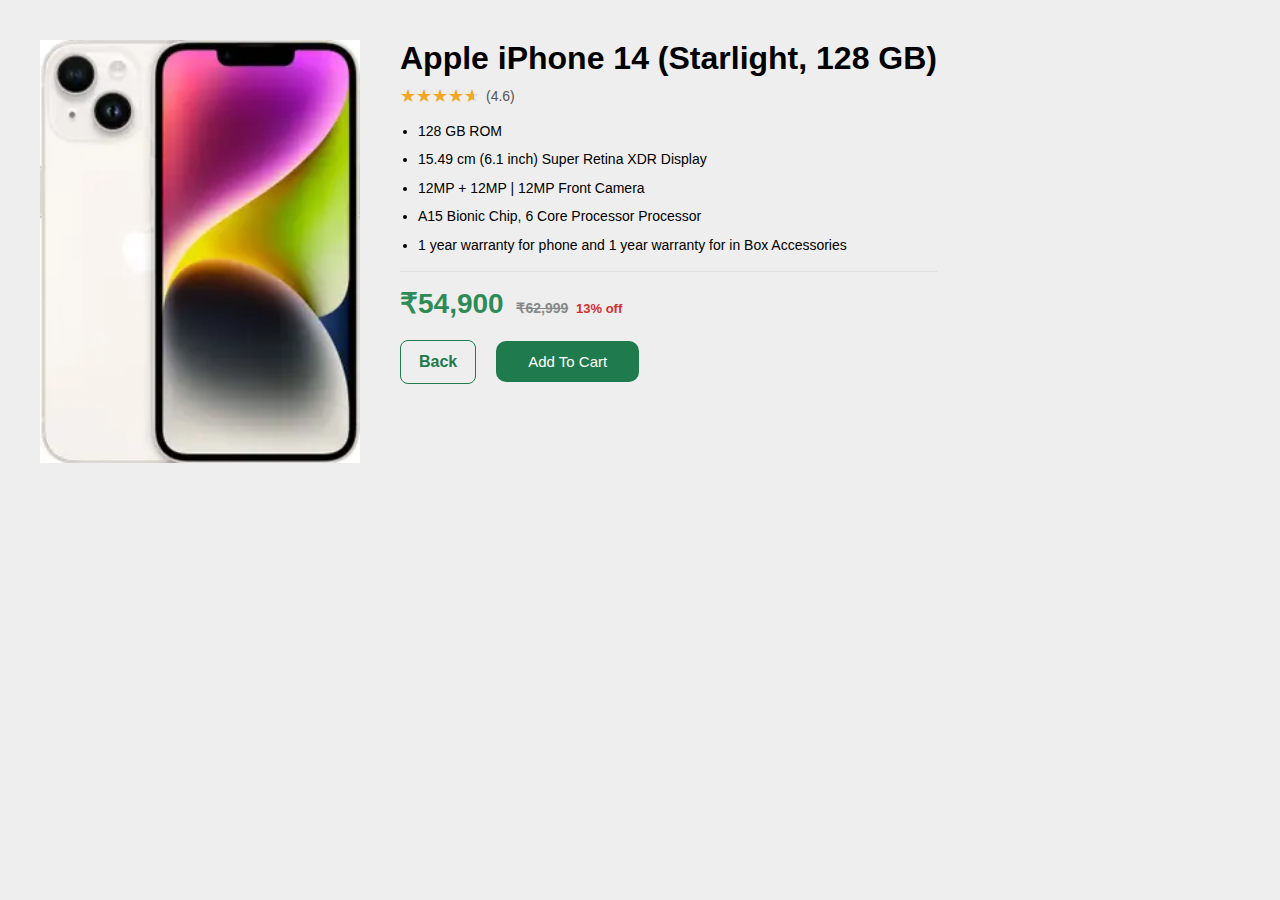
<file: product-items/Apple-iPhone-14.html>
<!DOCTYPE html>
<html>
    <head>
        <title>Apple iPhone 14</title>
        <link rel="stylesheet" href="../css/page.css">
    </head>
    <body>
        <div class="product-detail">
            <div class="product-image">
                <img src="../Photos/Apple iPhone 14 Starlight.webp" alt="Apple iPhone 14">
            </div>

            <div class="product-info">
                <h1>Apple iPhone 14 (Starlight, 128 GB)</h1>
                <div class="rating-stars" style="--rating: 4.6;">
                    <span class="stars"></span>
                    <span class="rating-value">(4.6)</span>
                </div>

                <ul class="product-features">
                    <li> 128 GB ROM </li>
                    <li> 15.49 cm (6.1 inch) Super Retina XDR Display </li>
                    <li> 12MP + 12MP | 12MP Front Camera </li>
                    <li> A15 Bionic Chip, 6 Core Processor Processor </li>
                    <li> 1 year warranty for phone and 1 year warranty for in Box Accessories </li>
                </ul>

                <hr>
                
                <div class="price">
                    <span class="current">₹54,900</span>
                    <span class="old">₹62,999</span>
                    <span class="discount">13% off</span>
                </div>
                <div class="action-buttons">
                    <a href="../Mobile.html" class="back-btn">Back</a>
                    <button class="button">Add To Cart</button>
                </div>
            </div>
        </div>
    </body>
</html>
</file>
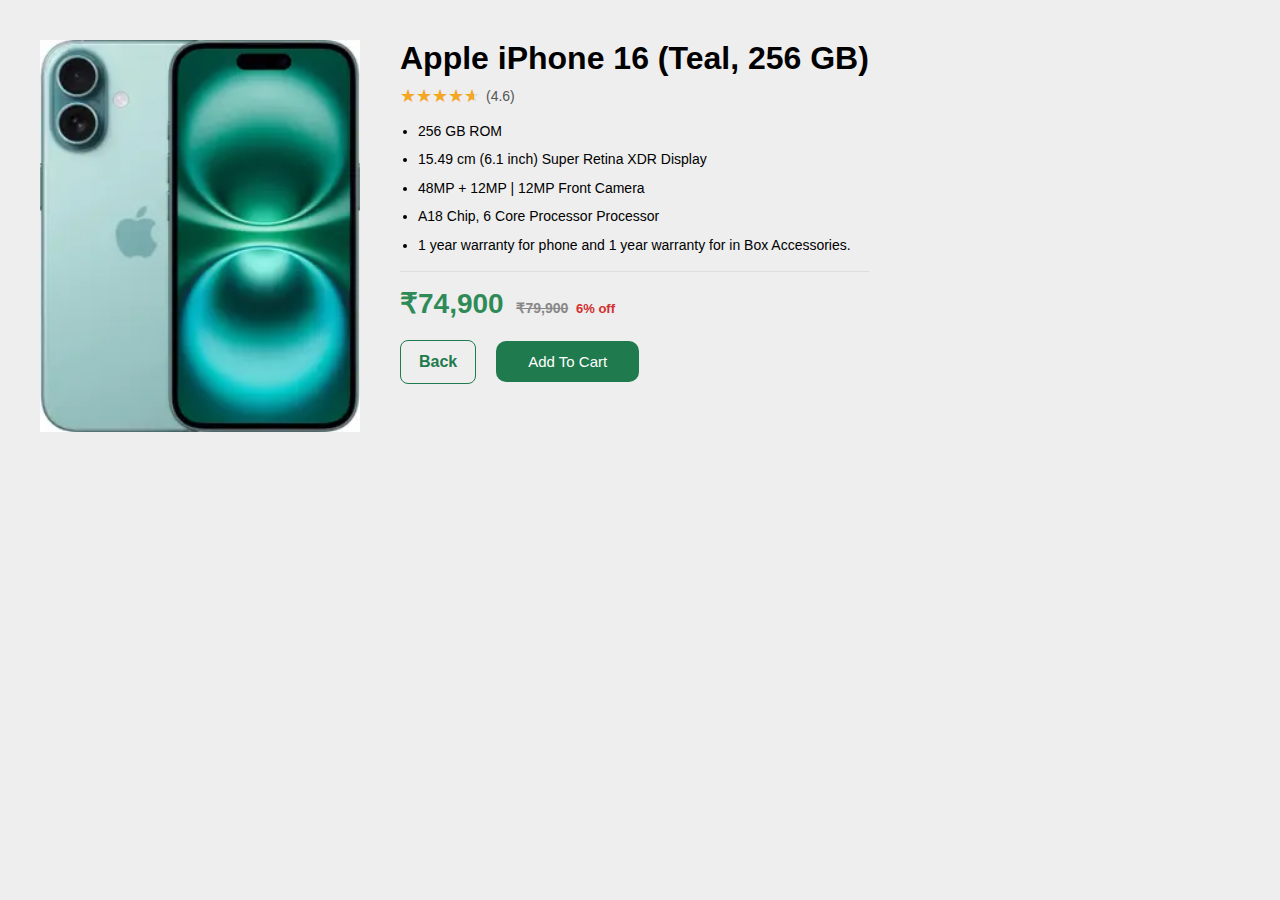
<file: product-items/Apple-iPhone-16.html>
<!DOCTYPE html>
<html>
    <head>
        <title>Apple iPhone 16</title>
        <link rel="stylesheet" href="../css/page.css">
    </head>
    <body>
        <div class="product-detail">
            <div class="product-image">
                <img src="../Photos/Apple iPhone 16 Teal.webp" alt="Apple iPhone 16">
            </div>
            <div class="product-info">
                <h1>Apple iPhone 16 (Teal, 256 GB)</h1>
                <div class="rating-stars" style="--rating: 4.6;">
                    <span class="stars"></span>
                    <span class="rating-value">(4.6)</span>
                </div>
                    <ul class="product-features">
                        <li> 256 GB ROM </li>
                        <li> 15.49 cm (6.1 inch) Super Retina XDR Display </li>
                        <li> 48MP + 12MP | 12MP Front Camera </li>
                        <li> A18 Chip, 6 Core Processor Processor </li>
                        <li> 1 year warranty for phone and 1 year warranty for in Box Accessories.</li>
                    </ul>
                <hr>                
                    <div class="price">
                        <span class="current">₹74,900</span>
                        <span class="old">₹79,900</span>
                        <span class="discount">6% off</span>
                    </div>                
                    <div class="action-buttons">
                    <a href="../Mobile.html" class="back-btn">Back</a>
                    <button class="button">Add To Cart</button>
                </div>
            </div>
        </div>
    </body>
</html>
</file>
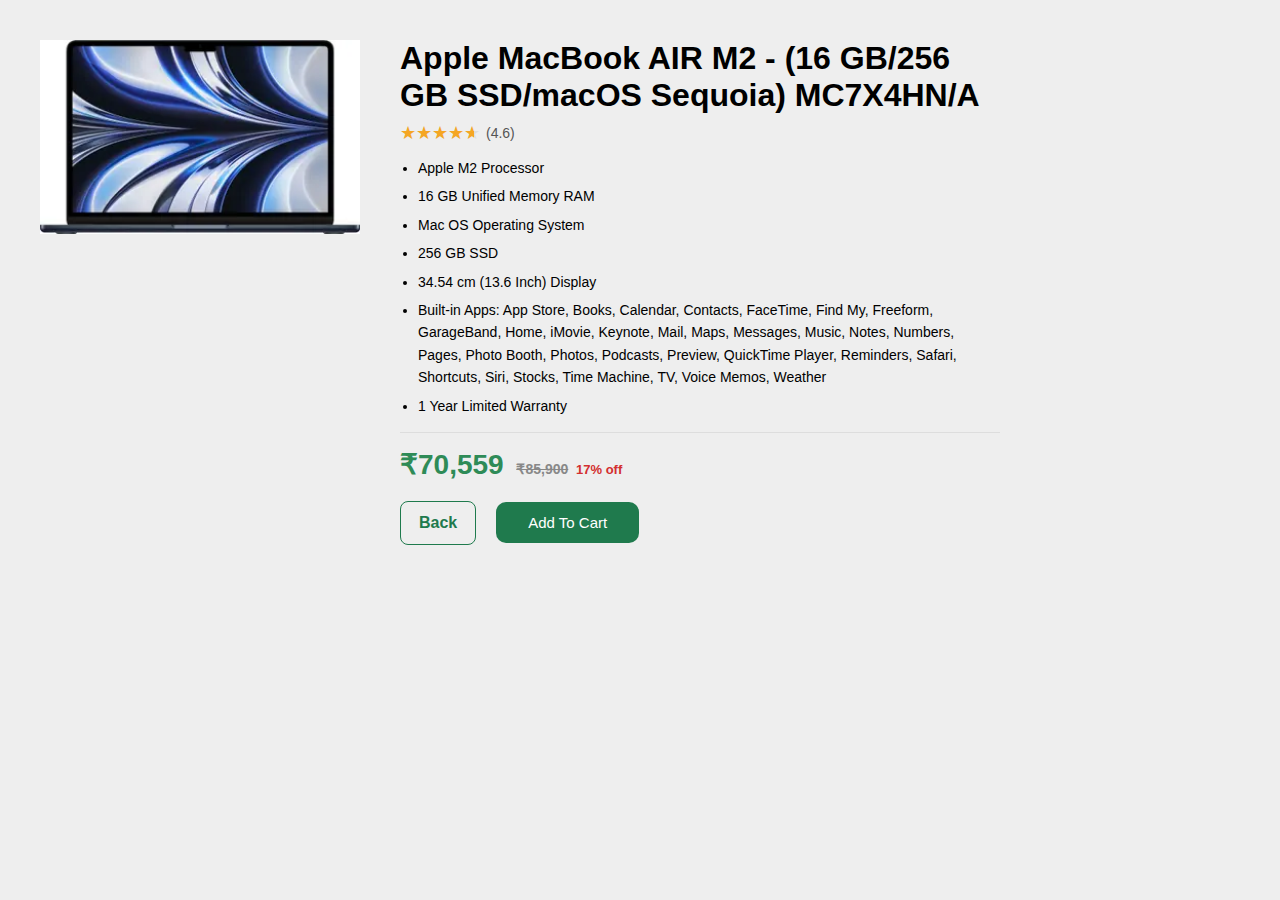
<file: product-items/Apple-MacBook-M2.html>
<!DOCTYPE html>
<html>
    <head>
        <title>Apple MacBook M2</title>
        <link rel="stylesheet" href="../css/page.css">
    </head>
    <body>
        <div class="product-detail">
            <div class="product-image">
                <img src="../Photos/Apple MacBook AIR M2.webp" alt="Apple MacBook M2">
            </div>

            <div class="product-info">
                <h1>Apple MacBook AIR M2 - (16 GB/256 GB SSD/macOS Sequoia) MC7X4HN/A</h1>
                <div class="rating-stars" style="--rating: 4.6;">
                    <span class="stars"></span>
                    <span class="rating-value">(4.6)</span>
                </div>

                <ul class="product-features">
                    <li> Apple M2 Processor </li>
                    <li> 16 GB Unified Memory RAM </li>
                    <li> Mac OS Operating System </li>
                    <li> 256 GB SSD </li>
                    <li> 34.54 cm (13.6 Inch) Display </li>
                    <li> Built-in Apps: App Store, Books, Calendar, Contacts, FaceTime, Find My, Freeform, GarageBand, Home,
                        iMovie, Keynote, Mail, Maps, Messages, Music, Notes, Numbers, Pages, Photo Booth, Photos, Podcasts,
                        Preview, QuickTime Player, Reminders, Safari, Shortcuts, Siri, Stocks, Time Machine, TV, Voice Memos, Weather </li>
                    <li> 1 Year Limited Warranty </li>
                </ul>

                <hr>
                
                <div class="price">
                    <span class="current">₹70,559</span>
                    <span class="old">₹85,900</span>
                    <span class="discount">17% off</span>
                </div>
                <div class="action-buttons">
                    <a href="../Laptop.html" class="back-btn">Back</a>
                    <button class="button">Add To Cart</button>
                </div>
            </div>
        </div>
    </body>
</html>
</file>
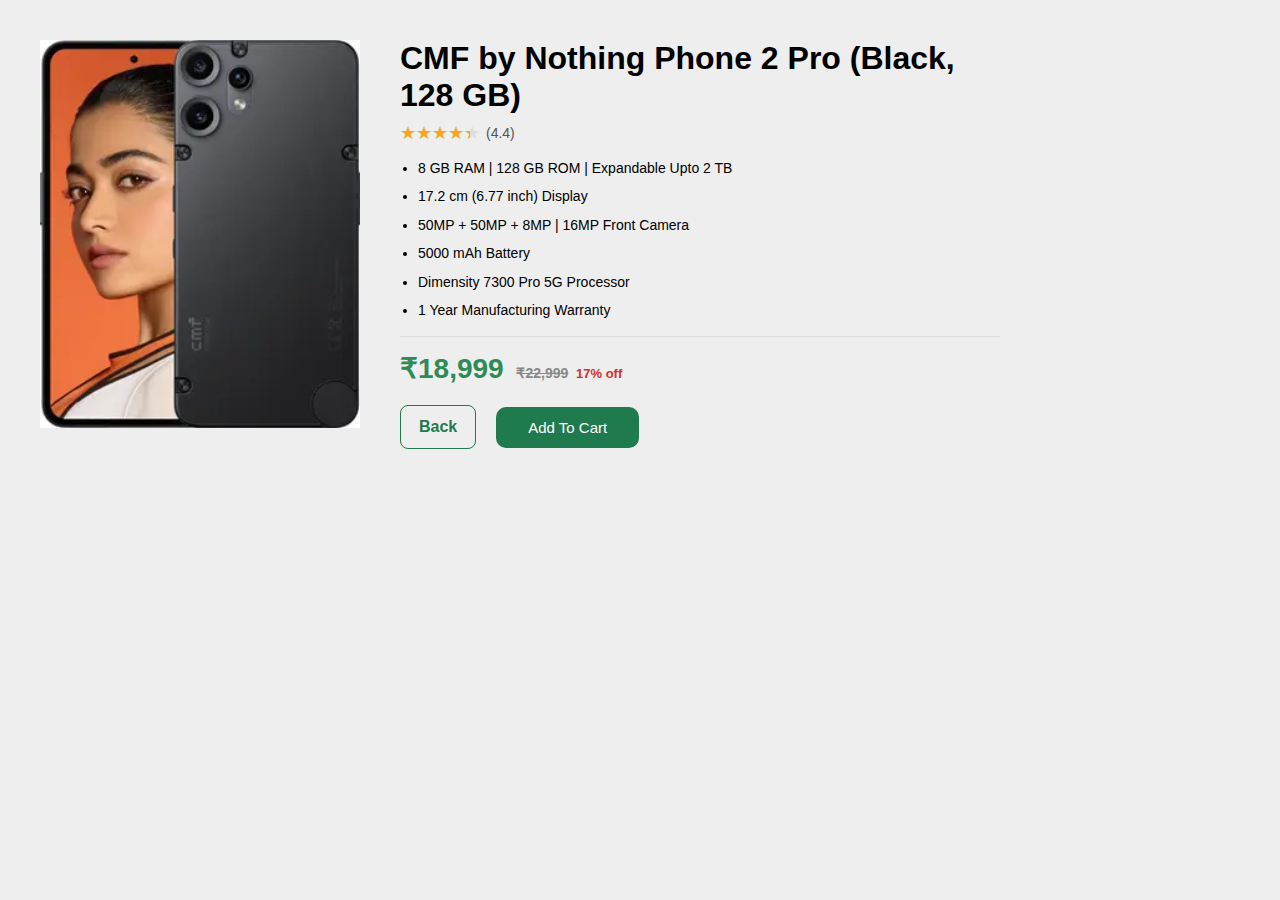
<file: product-items/CMF-By-Nothing.html>
<!DOCTYPE html>
<html>
    <head>
        <title>CMF By Nothing</title>
        <link rel="stylesheet" href="../css/page.css">
    </head>
    <body>
        <div class="product-detail">
            <div class="product-image">
                <img src="../Photos/CMF by Nothing Phone 2 Pro Black.webp" alt="CMF-by-nothing">
            </div>
            <div class="product-info">
                <h1>CMF by Nothing Phone 2 Pro (Black, 128 GB)</h1>
                <div class="rating-stars" style="--rating: 4.4;">
                    <span class="stars"></span>
                    <span class="rating-value">(4.4)</span>
                </div>
                    <ul class="product-features">
                        <li> 8 GB RAM | 128 GB ROM | Expandable Upto 2 TB </li>
                        <li> 17.2 cm (6.77 inch) Display </li>
                        <li> 50MP + 50MP + 8MP | 16MP Front Camera </li>
                        <li> 5000 mAh Battery </li>
                        <li> Dimensity 7300 Pro 5G Processor </li>
                        <li> 1 Year Manufacturing Warranty</li>
                    </ul>
                <hr>                
                    <div class="price">
                        <span class="current">₹18,999</span>
                        <span class="old">₹22,999</span>
                        <span class="discount">17% off</span>
                    </div>
                    <div class="action-buttons">
                    <a href="../Mobile.html" class="back-btn">Back</a>
                    <button class="button">Add To Cart</button>
                </div>
            </div>
        </div>
    </body>
</html>
</file>
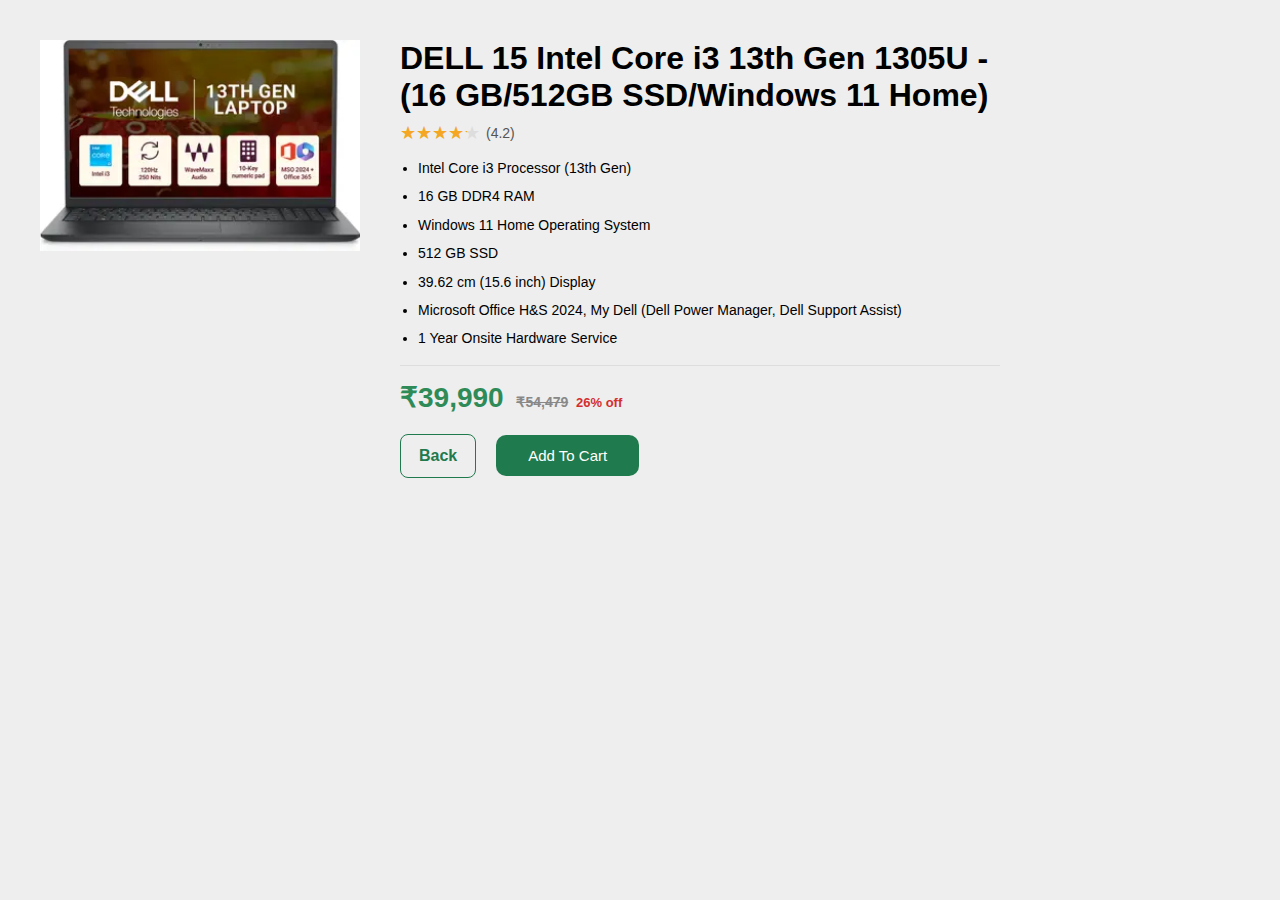
<file: product-items/Dell-13th-gen.html>
<!DOCTYPE html>
<html>
    <head>
        <title>DELL 13th Gen</title>
        <link rel="stylesheet" href="../css/page.css">
    </head>
    <body>
        <div class="product-detail">
            <div class="product-image">
                <img src="../Photos/DELL 13th Gen.webp" alt="Dell 13th Gen">
            </div>

            <div class="product-info">
                <h1>DELL 15 Intel Core i3 13th Gen 1305U - (16 GB/512GB SSD/Windows 11 Home)</h1>
                <div class="rating-stars" style="--rating: 4.2;">
                    <span class="stars"></span>
                    <span class="rating-value">(4.2)</span>
                </div>

                <ul class="product-features">
                    <li> Intel Core i3 Processor (13th Gen) </li>
                    <li> 16 GB DDR4 RAM </li>
                    <li> Windows 11 Home Operating System </li>
                    <li> 512 GB SSD </li>
                    <li> 39.62 cm (15.6 inch) Display </li>
                    <li> Microsoft Office H&S 2024, My Dell (Dell Power Manager, Dell Support Assist) </li>
                    <li> 1 Year Onsite Hardware Service </li>
                </ul>

                <hr>
                
                <div class="price">
                    <span class="current">₹39,990</span>
                    <span class="old">₹54,479</span>
                    <span class="discount">26% off</span>
                </div>
                <div class="action-buttons">
                    <a href="../Laptop.html" class="back-btn">Back</a>
                    <button class="button">Add To Cart</button>
                </div>
            </div>
        </div>
    </body>
</html>
</file>
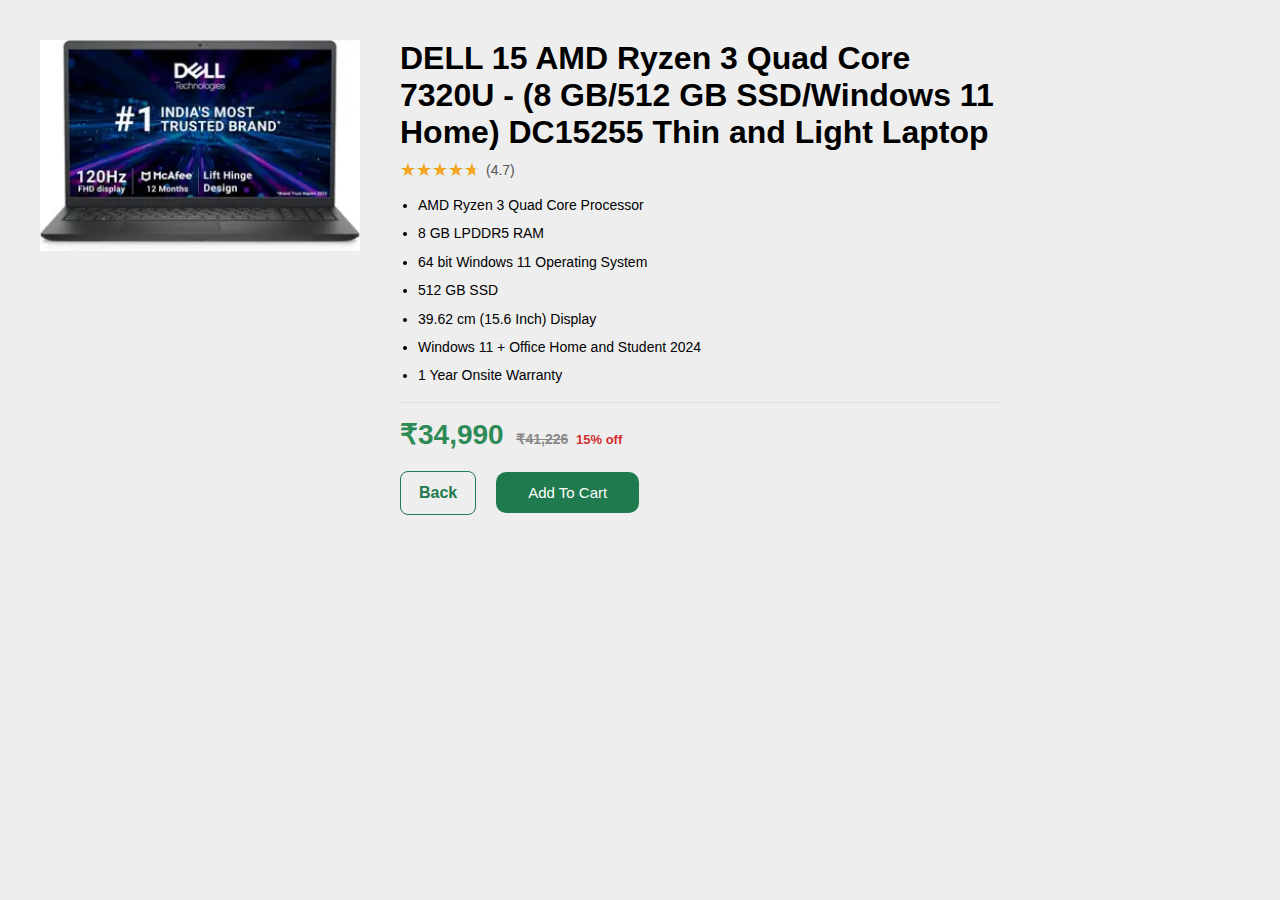
<file: product-items/Dell-15-AMD.html>
<!DOCTYPE html>
<html>
    <head>
        <title>DELL 15 AMD</title>
        <link rel="stylesheet" href="../css/page.css">
    </head>
    <body>
        <div class="product-detail">
            <div class="product-image">
                <img src="../Photos/DELL 15 AMD.webp" alt="Dell 15 AMD">
            </div>

            <div class="product-info">
                <h1>DELL 15 AMD Ryzen 3 Quad Core 7320U - (8 GB/512 GB SSD/Windows 11 Home) DC15255 Thin and Light Laptop</h1>
                <div class="rating-stars" style="--rating: 4.7;">
                    <span class="stars"></span>
                    <span class="rating-value">(4.7)</span>
                </div>

                <ul class="product-features">
                    <li> AMD Ryzen 3 Quad Core Processor </li>
                    <li> 8 GB LPDDR5 RAM </li>
                    <li> 64 bit Windows 11 Operating System </li>
                    <li> 512 GB SSD </li>
                    <li> 39.62 cm (15.6 Inch) Display </li>
                    <li> Windows 11 + Office Home and Student 2024 </li>
                    <li> 1 Year Onsite Warranty </li>
                </ul>

                <hr>
                
                <div class="price">
                    <span class="current">₹34,990</span>
                    <span class="old">₹41,226</span>
                    <span class="discount">15% off</span>
                </div>
                <div class="action-buttons">
                    <a href="../Laptop.html" class="back-btn">Back</a>
                    <button class="button">Add To Cart</button>
                </div>
            </div>
        </div>
    </body>
</html>
</file>
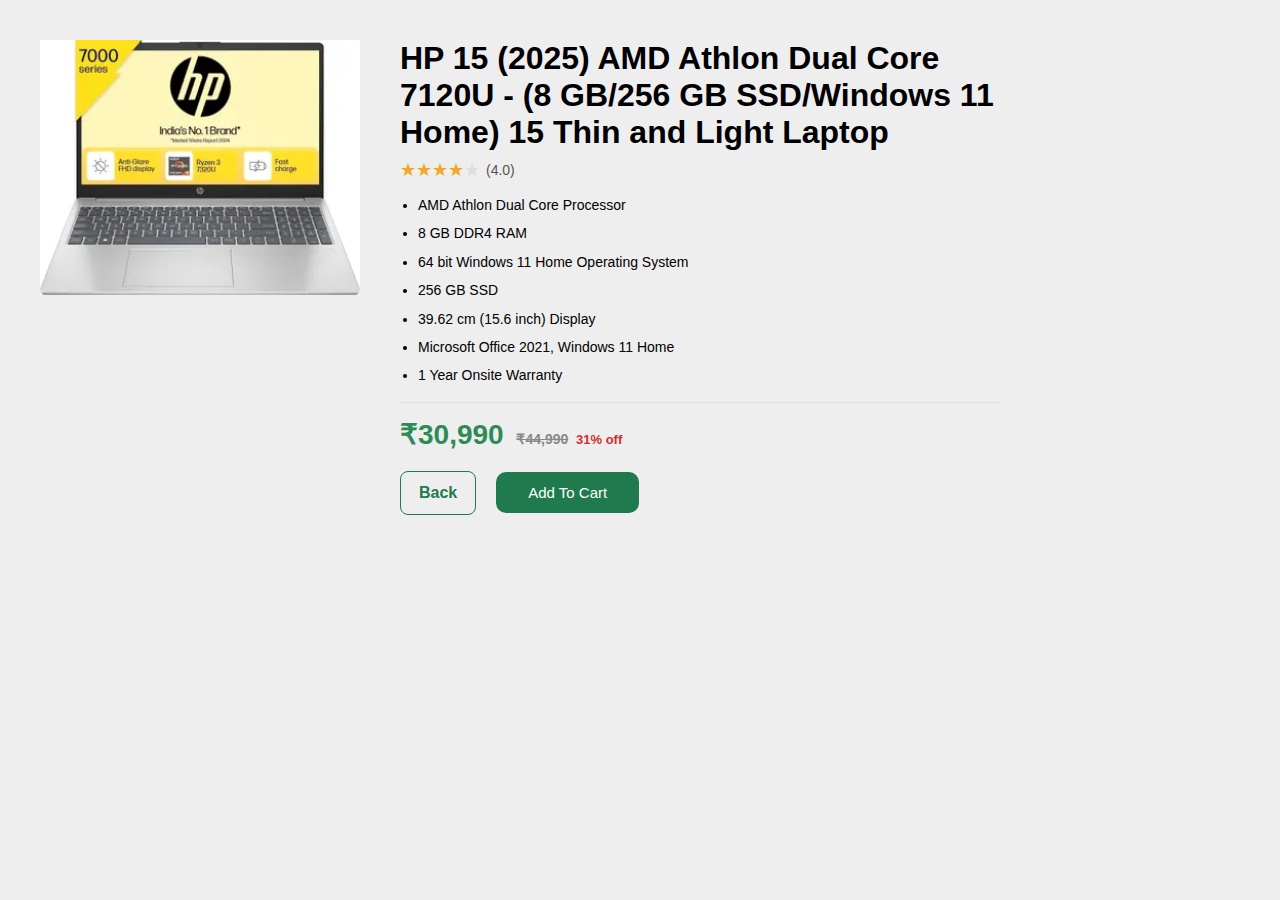
<file: product-items/HP-15-AMD.html>
<!DOCTYPE html>
<html>
    <head>
        <title>HP 15 AMD</title>
        <link rel="stylesheet" href="../css/page.css">
    </head>
    <body>
        <div class="product-detail">
            <div class="product-image">
                <img src="../Photos/HP 15 AMD.webp" alt="HP 15 AMD">
            </div>

            <div class="product-info">
                <h1>HP 15 (2025) AMD Athlon Dual Core 7120U - (8 GB/256 GB SSD/Windows 11 Home) 15 Thin and Light Laptop</h1>
                <div class="rating-stars" style="--rating: 4.0;">
                    <span class="stars"></span>
                    <span class="rating-value">(4.0)</span>
                </div>

                <ul class="product-features">
                    <li> AMD Athlon Dual Core Processor </li>
                    <li> 8 GB DDR4 RAM </li>
                    <li> 64 bit Windows 11 Home Operating System </li>
                    <li> 256 GB SSD </li>
                    <li> 39.62 cm (15.6 inch) Display </li>
                    <li> Microsoft Office 2021, Windows 11 Home </li>
                    <li> 1 Year Onsite Warranty </li>
                </ul>

                <hr>
                
                <div class="price">
                    <span class="current">₹30,990</span>
                    <span class="old">₹44,990</span>
                    <span class="discount">31% off</span>
                </div>
                <div class="action-buttons">
                    <a href="../Laptop.html" class="back-btn">Back</a>
                    <button class="button">Add To Cart</button>
                </div>
            </div>
        </div>
    </body>
</html>
</file>
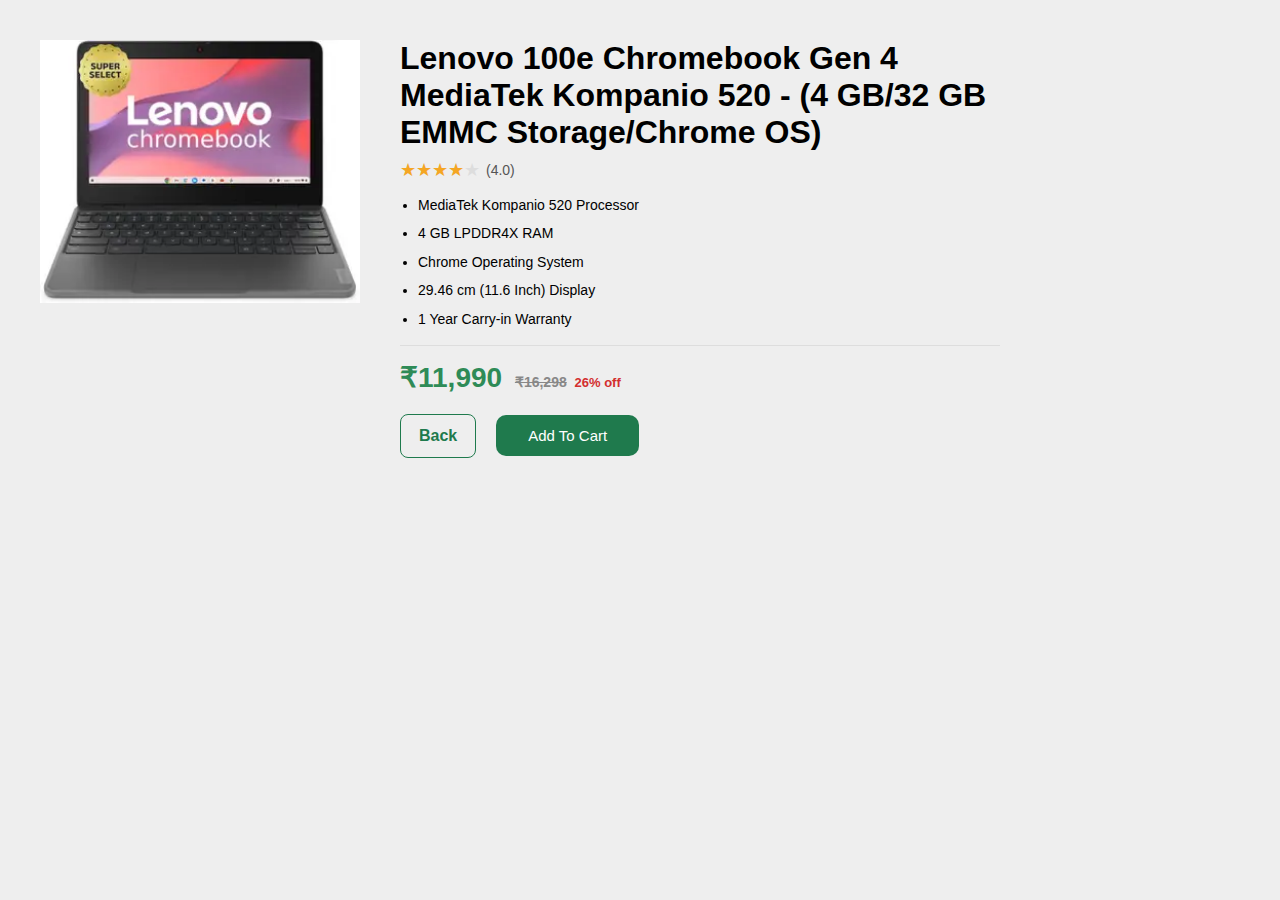
<file: product-items/Lenovo-Chrome-Book.html>
<!DOCTYPE html>
<html>
    <head>
        <title>Lenovo Chrome Book</title>
        <link rel="stylesheet" href="../css/page.css">
    </head>
    <body>
        <div class="product-detail">
            <div class="product-image">
                <img src="../Photos/Lenovo Chrome Book.webp" alt="Lenovo Chrome Book">
            </div>

            <div class="product-info">
                <h1>Lenovo 100e Chromebook Gen 4 MediaTek Kompanio 520 - (4 GB/32 GB EMMC Storage/Chrome OS)</h1>
                <div class="rating-stars" style="--rating: 4.0;">
                    <span class="stars"></span>
                    <span class="rating-value">(4.0)</span>
                </div>

                <ul class="product-features">
                    <li> MediaTek Kompanio 520 Processor </li>
                    <li> 4 GB LPDDR4X RAM </li>
                    <li> Chrome Operating System </li>
                    <li> 29.46 cm (11.6 Inch) Display </li>
                    <li> 1 Year Carry-in Warranty </li>
                </ul>

                <hr>
                
                <div class="price">
                    <span class="current">₹11,990</span>
                    <span class="old">₹16,298</span>
                    <span class="discount">26% off</span>
                </div>
                <div class="action-buttons">
                    <a href="../Laptop.html" class="back-btn">Back</a>
                    <button class="button">Add To Cart</button>
                </div>
            </div>
        </div>
    </body>
</html>
</file>
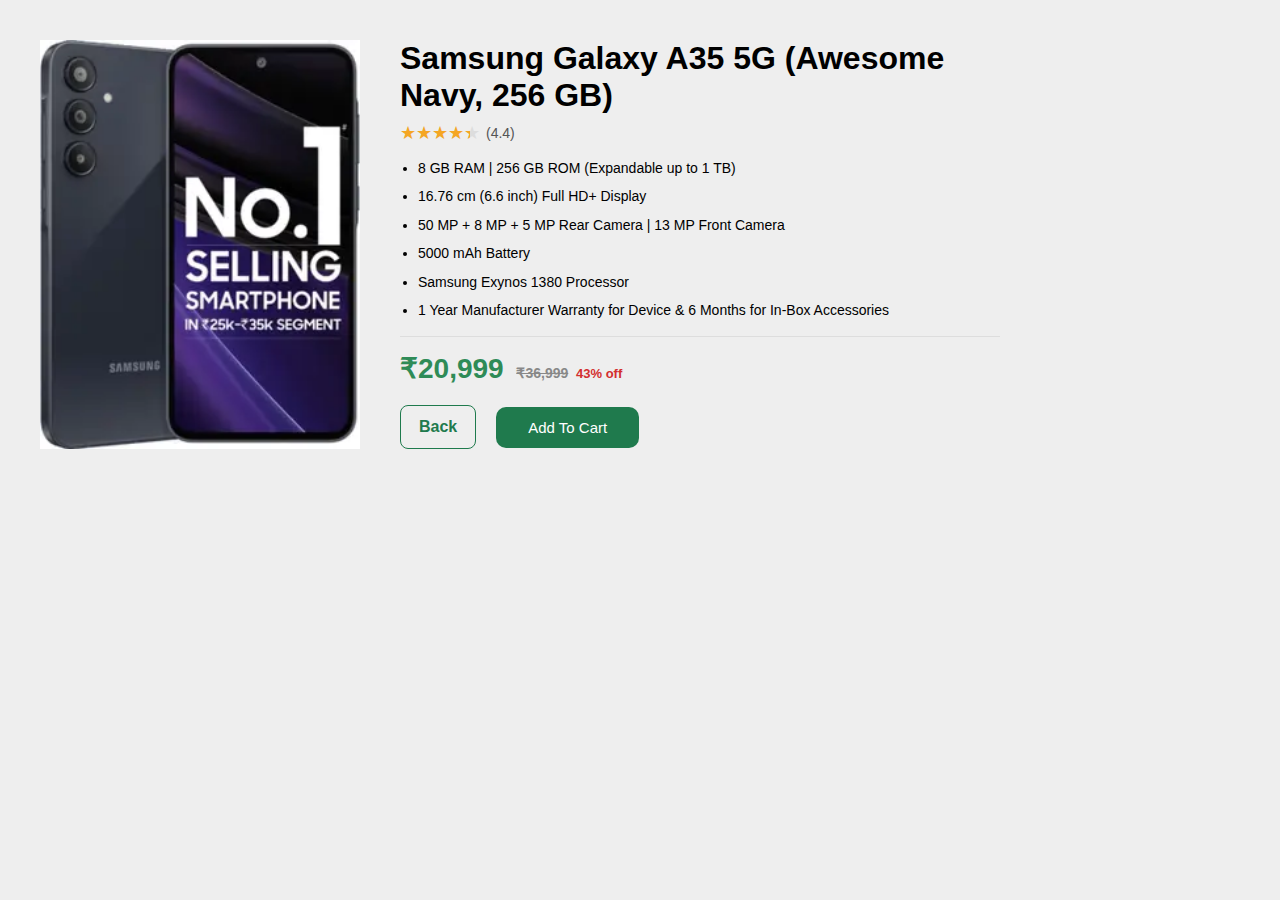
<file: product-items/Samsung-galaxy.html>
<!DOCTYPE html>
<html>
    <head>
        <title>Samsung Galaxy A35 5G</title>
        <link rel="stylesheet" href="../css/page.css">
    </head>
    <body>
        <div class="product-detail">
            <div class="product-image">
                <img src="../Photos/Samsung Galaxy A35 5G Awesome Navy Blue.webp" alt="Samsung-galaxy">
            </div>
            <div class="product-info">
                <h1>Samsung Galaxy A35 5G (Awesome Navy, 256 GB)</h1>
                <div class="rating-stars" style="--rating: 4.4;">
                    <span class="stars"></span>
                    <span class="rating-value">(4.4)</span>
                </div>
                <ul class="product-features">
                        <li>8 GB RAM | 256 GB ROM (Expandable up to 1 TB)</li>
                        <li>16.76 cm (6.6 inch) Full HD+ Display</li>
                        <li>50 MP + 8 MP + 5 MP Rear Camera | 13 MP Front Camera</li>
                        <li>5000 mAh Battery</li>
                        <li>Samsung Exynos 1380 Processor</li>
                        <li>1 Year Manufacturer Warranty for Device & 6 Months for In-Box Accessories</li>
                    </ul>
                <hr>                
                    <div class="price">
                        <span class="current">₹20,999</span>
                        <span class="old">₹36,999</span>
                        <span class="discount">43% off</span>
                    </div>
                    <div class="action-buttons">
                    <a href="../Mobile.html" class="back-btn">Back</a>
                    <button class="button">Add To Cart</button>
                </div>
            </div>
        </div>
    </body>
</html>
</file>
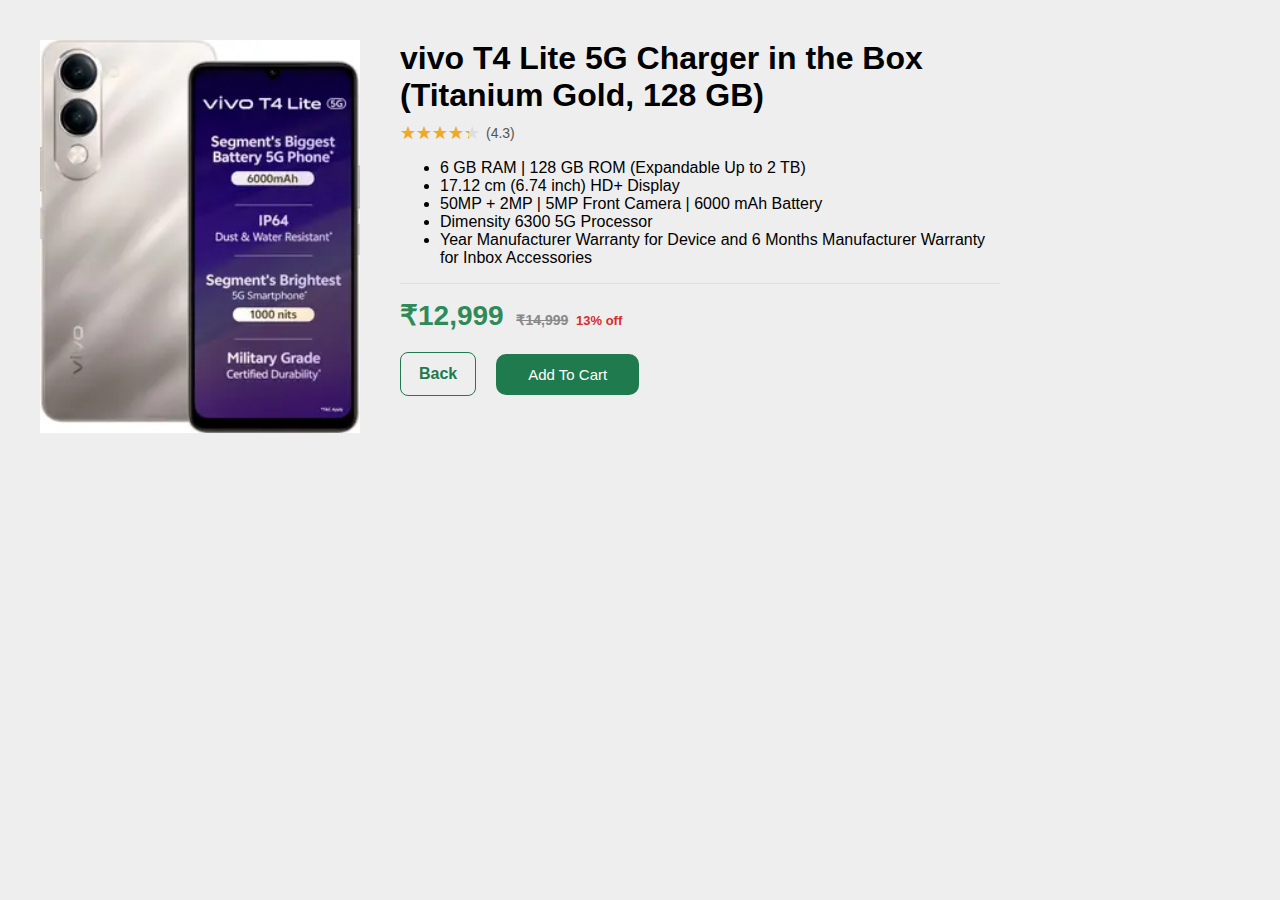
<file: product-items/Vivo-T4-Lite.html>
<!DOCTYPE html>
<html>
    <head>
        <title>Vivo T4 Lite</title>
        <link rel="stylesheet" href="../css/page.css">
    </head>
    <body>
        <div class="product-detail">
            <div class="product-image">
                <img src="../Photos/Vivo T4 Lite 5G.webp" alt="Vivo T4 Lite">
            </div>
            <div class="product-info">
                <h1>vivo T4 Lite 5G Charger in the Box (Titanium Gold, 128 GB)</h1>
                <div class="rating-stars" style="--rating: 4.3;">
                    <span class="stars"></span>
                    <span class="rating-value">(4.3)</span>
                </div>
                <ul>
                    <li> 6 GB RAM | 128 GB ROM (Expandable Up to 2 TB) </li>
                    <li> 17.12 cm (6.74 inch) HD+ Display </li>
                    <li> 50MP + 2MP | 5MP Front Camera | 6000 mAh Battery</li>
                    <li> Dimensity 6300 5G Processor </li>
                    <li> Year Manufacturer Warranty for Device and 6 Months Manufacturer Warranty for Inbox Accessories </li>
                </ul>
                <hr>                
                    <div class="price">
                        <span class="current">₹12,999</span>
                        <span class="old">₹14,999</span>
                        <span class="discount">13% off</span>
                    </div>
                    <div class="action-buttons">
                    <a href="../Mobile.html" class="back-btn">Back</a>
                    <button class="button">Add To Cart</button>
                </div>
            </div>
        </div>
    </body>
</html>
</file>
<file: css/page.css>
body {
  margin: 0;
  font-family: Arial, sans-serif;
  background: #eee;
}

header {
  text-align: center;
  font-size: 32px;
  padding: 15px;
  font-weight: bold;
}

/* HERO VIDEO */
.video-container {
  position: relative;
  height: 70vh;
  width: 100%;
  overflow: hidden;
}

.video-container video {
  position: absolute;
  top: 50%;
  left: 50%;
  width: auto;
  height: 100%;
  min-width: 100%;
  transform: translate(-50%, -50%);
  object-fit: cover;
  z-index: 0;
}

.video-container::after {
  content: "";
  position: absolute;
  inset: 0;
  background: rgba(0, 0, 0, 0.30);
  z-index: 1;
}

.content {
  position: relative;
  z-index: 2;
  top: 50%;
  text-align: center;
  color: white;
  font-size: 18px;
  font-weight: bold;
  opacity: 0.9;
  transform: translateY(-50%);
}

/* PRODUCTS GRID */
.products {
  display: grid;
  grid-template-columns: repeat(auto-fit, minmax(250px, 1fr));
  gap: 20px;
  padding: 30px;
  align-items: stretch;
}

.product-card {
  background: #fff;
  border-radius: 14px;
  display: flex;
  flex-direction: column;
  padding: 15px;
  height: 100%;
}

.product-card a{
  text-decoration: none;
  color: inherit;
}

hr {
  border: none;
  border-top: 1px solid #ddd;
  margin: 15px 0;
}


.product-info h1 {
  margin-bottom: 10px;
}

/* hover zoom */
.product-card:hover {
  transform: translateY(-6px) scale(1.03);
  box-shadow: 0 18px 30px rgba(0,0,0,0.15);
}

.product-image-box {
  height: 300px;                 
  display: flex;
  align-items: center;
  justify-content: center;
  margin-bottom: 10px;
}

.product-card img {
  width: 100%;
  max-width: 250px;
  height: 220px;
  object-fit: contain;
  display: block;
  margin: 0 auto;
}

.product-detail {
    display: flex;
    gap: 40px;
    align-items: flex-start;
    padding: 40px;
}

.product-image img {
    width: 320px;
    max-width: 100%;
}

.product-info {
    max-width: 600px;
}

.product-info h1 {
    margin-top: 0;
}

.product-features {
  padding-left: 18px;
  font-size: 14px;
  line-height: 1.6;
}

.product-card .button {
  margin-top: auto;
}

.product-features li {
  margin-bottom: 6px;
}


.price {
  margin: 10px 0;
  font-size: 28px;
  font-weight: 700;
  margin-top: 15px;
  color: #2e8b57;
}

.old {
  text-decoration: line-through;
  color: #888;
  margin-left: 5px;
  font-size: 14px;
}

.current {
  color: #2e8b57;
}

.button {
  background: #1f7a4d;
  color: white;
  border: none;
  border-radius: 10px;
  padding: 12px 32px;
  cursor: pointer;
  font-size: 15px;
  transition: background 0.3s ease, transform 0.2s ease;
}

.action-buttons {
  display: flex;
  align-items: center;
  gap: 20px;
  margin-top: 20px;
}

.back-btn {
  display: inline-block;
  align-items: center;
  justify-content: center;
  color: #1f7a4d;
  font-weight: 600;
  padding: 12px 18px;
  border: 1px solid #1f7a4d;
  border-radius: 8px;
  text-decoration: none;
  white-space: nowrap;
}

.button:hover {
  background: #145c38;
  transform: translateY(-1px);
}

footer {
  text-align: center;
  padding: 15px;
  background: #1a1a1a;
  color: #ccc;
}

.rating-stars {
  --star-size: 18px;
  --star-color: #ddd;
  --star-filled: #f5a623;

  display: inline-flex;
  align-items: center;
  gap: 6px;
}

.stars {
  position: relative;
  display: inline-block;
  font-size: var(--star-size);
  line-height: 1;
}

.stars::before {
  content: "★★★★★";
  color: var(--star-color);
}

.stars::after {
  content: "★★★★★";
  color: var(--star-filled);
  position: absolute;
  top: 0;
  left: 0;
  width: calc(var(--rating) / 5 * 100%);
  overflow: hidden;
  white-space: nowrap;
}

.rating-value {
  font-size: 14px;
  color: #555;
}

.discount {
  color: #d32f2f;
  font-size: 13px;
  font-weight: 600;
}
</file>
